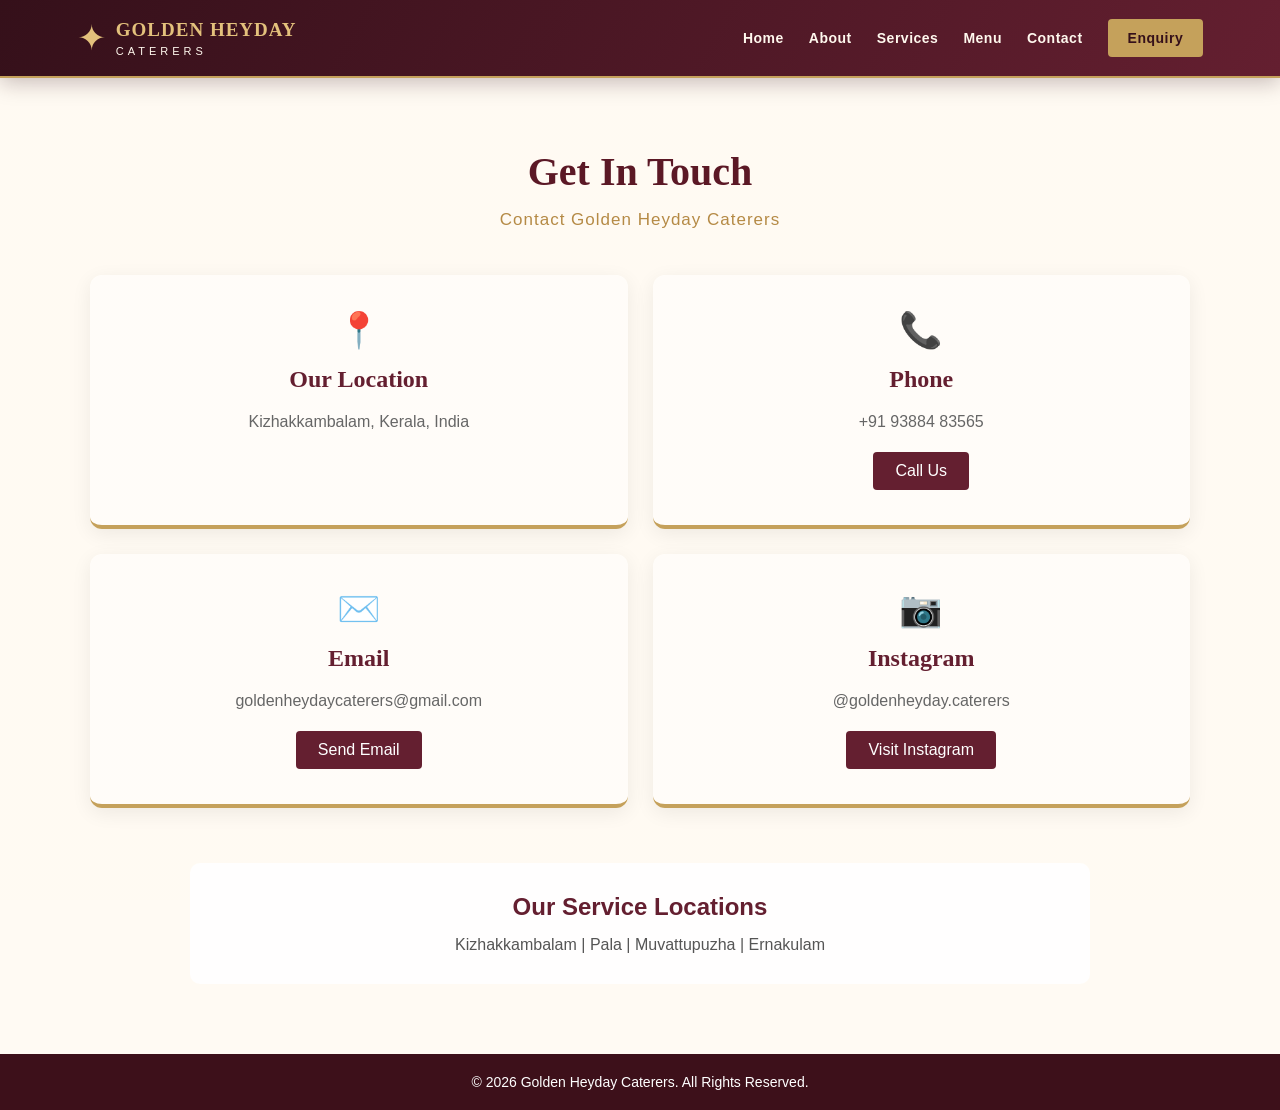
<file: contact.html>
<!DOCTYPE html>
<html lang="en">
<head>
    <meta charset="UTF-8">
    <meta name="viewport" content="width=device-width, initial-scale=1.0">
    <title>Contact Us | Golden Heyday Caterers</title>
    <link rel="stylesheet" href="style.css">
</head>
<body>

<nav class="main-nav">
    <a href="index.html" class="logo">
        <span class="logo-icon">✦</span>
        <span>
            <strong>GOLDEN HEYDAY</strong>
            <small>CATERERS</small>
        </span>
    </a>

    <button class="menu-toggle" onclick="toggleMenu()">☰</button>

    <div class="nav-links" id="navLinks">
        <a href="index.html">Home</a>
        <a href="about.html">About</a>
        <a href="services.html">Services</a>
        <a href="menu.html">Menu</a>
        <a href="contact.html">Contact</a>
        <a href="enquiry.html" class="nav-enquiry">Enquiry</a>
    </div>
</nav>

<section class="contact-section">

    <div class="page-heading">
        <h1>Get In Touch</h1>
        <p>Contact Golden Heyday Caterers</p>
    </div>

    <div class="contact-container">

        <div class="contact-card">
            <div class="contact-icon">📍</div>
            <h2>Our Location</h2>
            <p>Kizhakkambalam, Kerala, India</p>
        </div>

        <div class="contact-card">
            <div class="contact-icon">📞</div>
            <h2>Phone</h2>
            <p>+91 93884 83565</p>
            <a href="tel:+919388483565">Call Us</a>
        </div>

        <div class="contact-card">
            <div class="contact-icon">✉️</div>
            <h2>Email</h2>
            <p>goldenheydaycaterers@gmail.com</p>
            <a href="mailto:goldenheydaycaterers@gmail.com">Send Email</a>
        </div>

        <div class="contact-card">
            <div class="contact-icon">📷</div>
            <h2>Instagram</h2>
            <p>@goldenheyday.caterers</p>
            <a href="https://www.instagram.com/goldenheyday.caterers/" target="_blank">Visit Instagram</a>
        </div>

    </div>

    <div class="service-location">
        <h2>Our Service Locations</h2>
        <p>Kizhakkambalam | Pala | Muvattupuzha | Ernakulam</p>
    </div>

</section>

<footer>
    <p>© 2026 Golden Heyday Caterers. All Rights Reserved.</p>
</footer>

<script>
    function toggleMenu() {
        document.getElementById("navLinks").classList.toggle("active");
    }
</script>

</body>
</html>
</file>
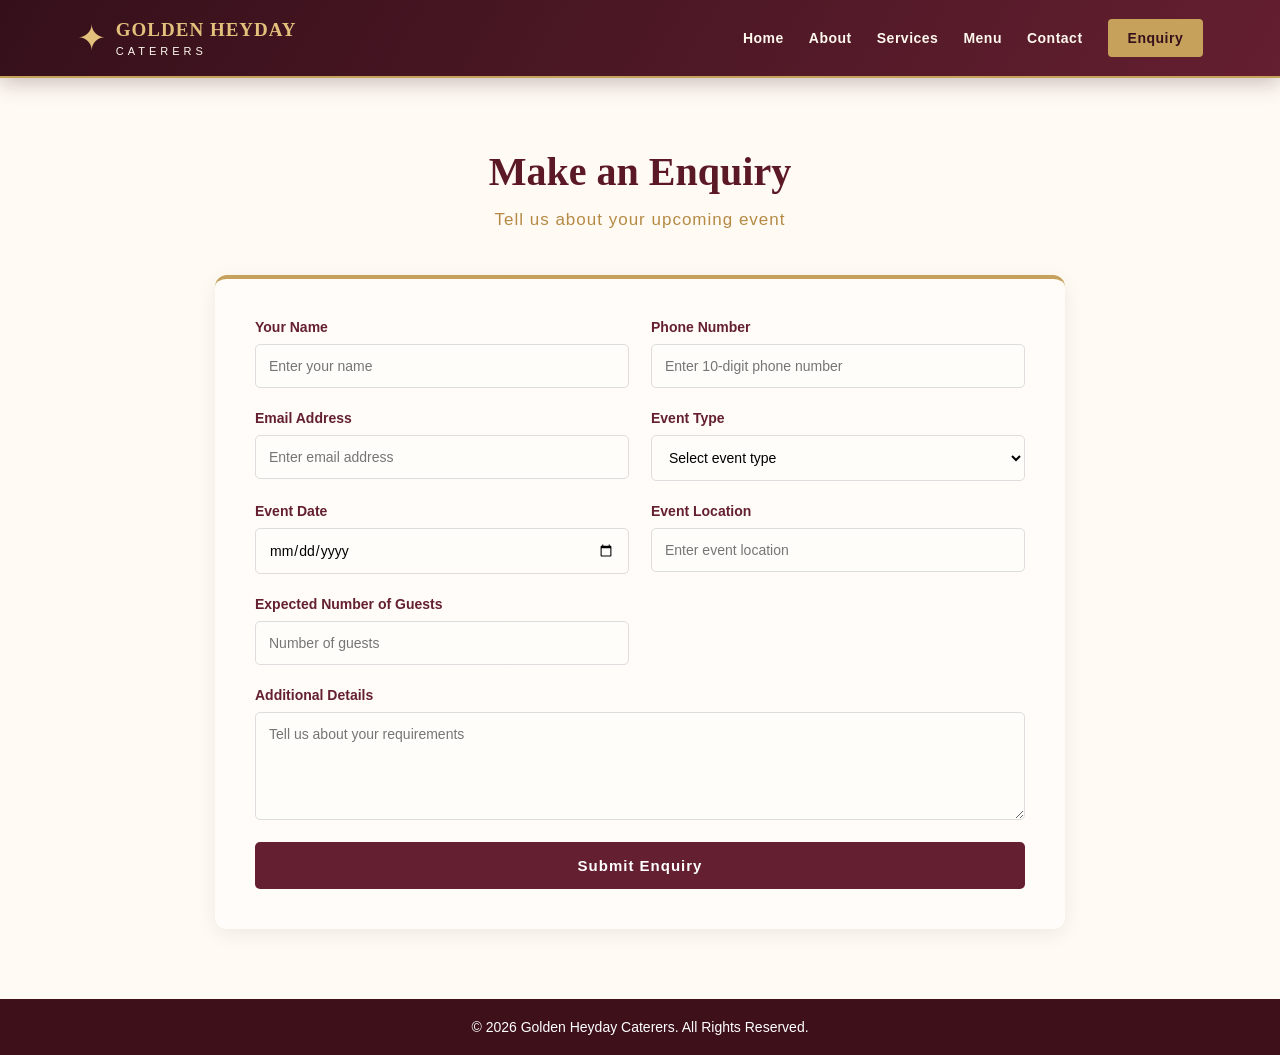
<file: enquiry.html>
<!DOCTYPE html>
<html lang="en">
<head>
    <meta charset="UTF-8">
    <meta name="viewport" content="width=device-width, initial-scale=1.0">
    <title>Enquiry | Golden Heyday Caterers</title>
    <link rel="stylesheet" href="style.css">
</head>
<body>

<nav class="main-nav">

    <a href="index.html" class="logo">
        <span class="logo-icon">✦</span>
        <span>
            <strong>GOLDEN HEYDAY</strong>
            <small>CATERERS</small>
        </span>
    </a>

    <button class="menu-toggle" onclick="toggleMenu()">☰</button>

    <div class="nav-links" id="navLinks">
        <a href="index.html">Home</a>
        <a href="about.html">About</a>
        <a href="services.html">Services</a>
        <a href="menu.html">Menu</a>
        <a href="contact.html">Contact</a>
        <a href="enquiry.html" class="nav-enquiry">Enquiry</a>
    </div>

</nav>

<section class="enquiry-section">

    <div class="page-heading">
        <h1>Make an Enquiry</h1>
        <p>Tell us about your upcoming event</p>
    </div>

    <div class="enquiry-container">

        <form class="enquiry-form" id="enquiryForm">

            <div class="form-group">
                <label for="name">Your Name</label>
                <input type="text" id="name"
                       placeholder="Enter your name" required>
            </div>

            <div class="form-group">
                <label for="phone">Phone Number</label>
                <input type="tel"
                       id="phone"
                       placeholder="Enter 10-digit phone number"
                       minlength="10"
                       maxlength="10"
                       pattern="[0-9]{10}"
                       inputmode="numeric"
                       required>
            </div>

            <div class="form-group">
                <label for="email">Email Address</label>
                <input type="email" id="email"
                       placeholder="Enter email address">
            </div>

            <div class="form-group">
                <label for="event">Event Type</label>
                <select id="event" required>
                    <option value="">Select event type</option>
                    <option>Wedding</option>
                    <option>Engagement</option>
                    <option>Birthday / Private Party</option>
                    <option>Corporate Event</option>
                    <option>Traditional Kerala Catering</option>
                    <option>Other</option>
                </select>
            </div>

            <div class="form-group">
                <label for="date">Event Date</label>
                <input type="date" id="date" required>
            </div>

            <div class="form-group">
                <label for="location">Event Location</label>
                <input type="text" id="location"
                       placeholder="Enter event location" required>
            </div>

            <div class="form-group">
                <label for="guests">Expected Number of Guests</label>
                <input type="number" id="guests"
                       min="1" placeholder="Number of guests" required>
            </div>

            <div class="form-group full-width">
                <label for="message">Additional Details</label>
                <textarea id="message" rows="5"
                          placeholder="Tell us about your requirements"></textarea>
            </div>

            <button type="submit" class="enquiry-button">
                Submit Enquiry
            </button>

        </form>

    </div>

</section>

<footer>
    <p>© 2026 Golden Heyday Caterers. All Rights Reserved.</p>
</footer>

<script>

    function toggleMenu() {
        document.getElementById("navLinks").classList.toggle("active");
    }

    const phoneInput = document.getElementById("phone");

    // Allow only 10 digits
    phoneInput.addEventListener("input", function() {
        this.value = this.value.replace(/[^0-9]/g, "").slice(0, 10);
    });

    // Set today's date as minimum date
    const dateInput = document.getElementById("date");
    const today = new Date();
    const localDate = new Date(
        today.getTime() - today.getTimezoneOffset() * 60000
    ).toISOString().split("T")[0];

    dateInput.min = localDate;

    // Form validation
    document.getElementById("enquiryForm").addEventListener("submit", function(event) {

        event.preventDefault();

        const name = document.getElementById("name").value.trim();
        const phone = phoneInput.value.trim();
        const guests = document.getElementById("guests").value;
        const eventDate = dateInput.value;

        if (name.length < 3) {
            alert("Please enter a valid name.");
            return;
        }

        if (!/^[0-9]{10}$/.test(phone)) {
            alert("Phone number must contain exactly 10 digits.");
            phoneInput.focus();
            return;
        }

        if (Number(guests) < 1) {
            alert("Number of guests must be at least 1.");
            return;
        }

        if (!eventDate || eventDate < localDate) {
            alert("Please select a valid event date.");
            return;
        }

        alert("Thank you! Your enquiry form is valid.");

        this.reset();
    });

</script>

</body>
</html>
</file>
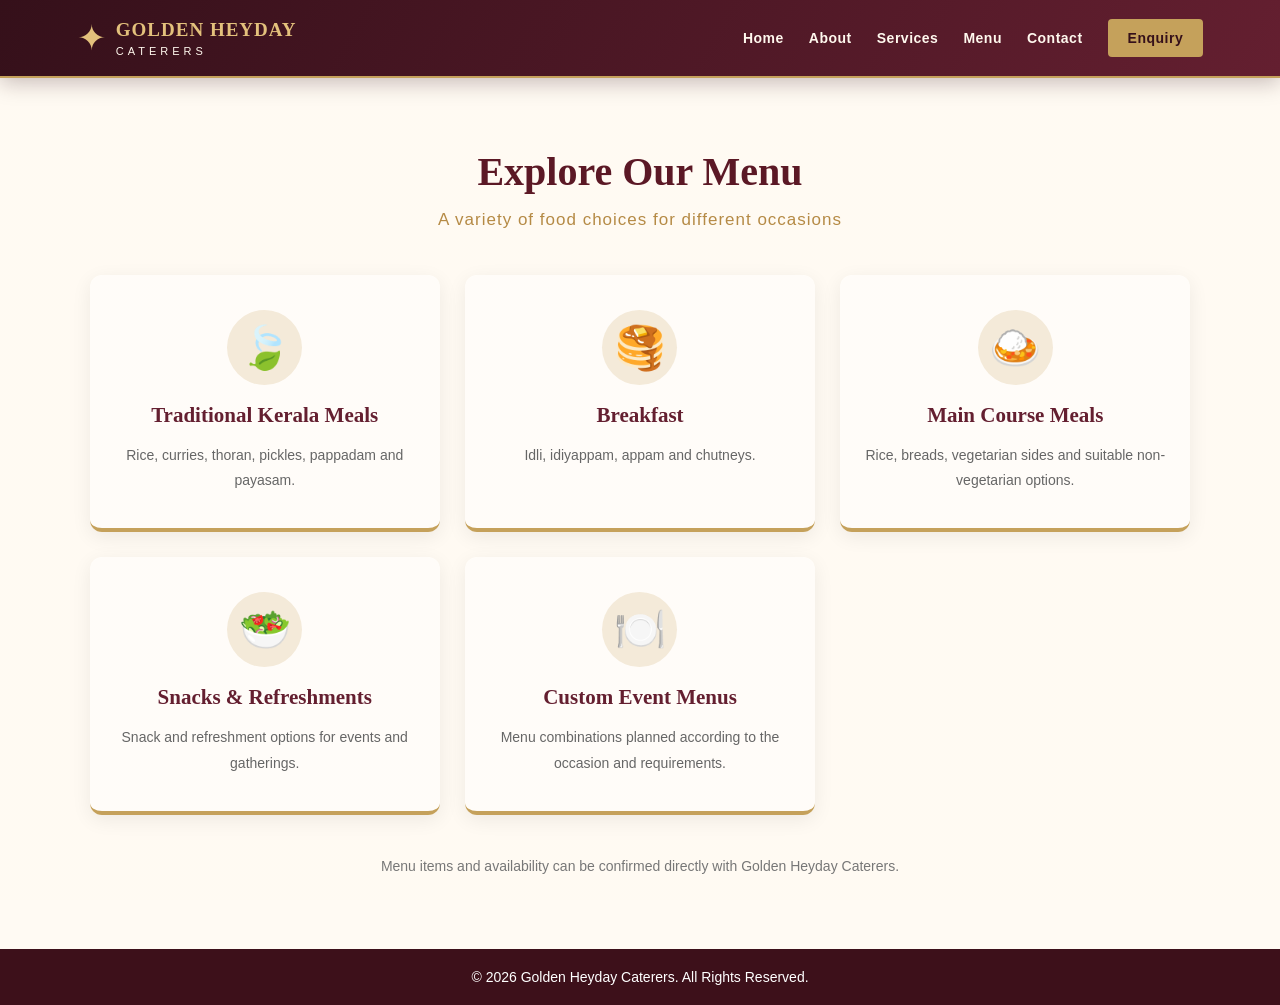
<file: menu.html>
<!DOCTYPE html>
<html lang="en">
<head>
    <meta charset="UTF-8">
    <meta name="viewport" content="width=device-width, initial-scale=1.0">
    <title>Our Menu | Golden Heyday Caterers</title>
    <link rel="stylesheet" href="style.css">
</head>
<body>

<nav class="main-nav">
    <a href="index.html" class="logo">
        <span class="logo-icon">✦</span>
        <span>
            <strong>GOLDEN HEYDAY</strong>
            <small>CATERERS</small>
        </span>
    </a>

    <button class="menu-toggle" onclick="toggleMenu()">☰</button>

    <div class="nav-links" id="navLinks">
        <a href="index.html">Home</a>
        <a href="about.html">About</a>
        <a href="services.html">Services</a>
        <a href="menu.html">Menu</a>
        <a href="contact.html">Contact</a>
        <a href="enquiry.html" class="nav-enquiry">Enquiry</a>
    </div>
</nav>

<section class="menu-section">

    <div class="page-heading">
        <h1>Explore Our Menu</h1>
        <p>A variety of food choices for different occasions</p>
    </div>

    <div class="menu-container">

        <div class="menu-card">
            <div class="menu-icon">🍃</div>
            <h2>Traditional Kerala Meals</h2>
            <p>Rice, curries, thoran, pickles, pappadam and payasam.</p>
        </div>

        <div class="menu-card">
            <div class="menu-icon">🥞</div>
            <h2>Breakfast</h2>
            <p>Idli, idiyappam, appam and chutneys.</p>
        </div>

        <div class="menu-card">
            <div class="menu-icon">🍛</div>
            <h2>Main Course Meals</h2>
            <p>Rice, breads, vegetarian sides and suitable non-vegetarian options.</p>
        </div>

        <div class="menu-card">
            <div class="menu-icon">🥗</div>
            <h2>Snacks & Refreshments</h2>
            <p>Snack and refreshment options for events and gatherings.</p>
        </div>

        <div class="menu-card">
            <div class="menu-icon">🍽️</div>
            <h2>Custom Event Menus</h2>
            <p>Menu combinations planned according to the occasion and requirements.</p>
        </div>

    </div>

    <p class="menu-note">
        Menu items and availability can be confirmed directly with Golden Heyday Caterers.
    </p>

</section>

<footer>
    <p>© 2026 Golden Heyday Caterers. All Rights Reserved.</p>
</footer>

<script>
    function toggleMenu() {
        document.getElementById("navLinks").classList.toggle("active");
    }
</script>

</body>
</html>
</file>
<file: style.css>
/* =========================================
   1. COMMON STYLES
========================================= */

* {
    margin: 0;
    padding: 0;
    box-sizing: border-box;
}

html {
    scroll-behavior: smooth;
}

body {
    font-family: Arial, sans-serif;
    background: #fffaf3;
    color: #555;
}

/* =========================================
   2. COMMON NAVBAR
========================================= */

.main-nav {
    width: 100%;
    padding: 18px 6%;
    background: linear-gradient(120deg, #35101A, #641F30);
    border-bottom: 2px solid #C5A15B;
    display: flex;
    justify-content: space-between;
    align-items: center;
    gap: 15px;
    position: sticky;
    top: 0;
    z-index: 1000;
    box-shadow: 0 5px 20px rgba(40, 10, 20, 0.25);
}

.logo {
    display: flex;
    align-items: center;
    gap: 10px;
    text-decoration: none;
}

.logo-icon {
    color: #E3C17C;
    font-size: 35px;
}

.logo strong {
    display: block;
    color: #E3C17C;
    font-family: Georgia, serif;
    font-size: 19px;
    letter-spacing: 1px;
}

.logo small {
    display: block;
    color: #FFF8EE;
    font-size: 11px;
    letter-spacing: 4px;
    margin-top: 4px;
}

.nav-links {
    display: flex;
    align-items: center;
    gap: 25px;
}

.nav-links a {
    color: #FFF8EE;
    text-decoration: none;
    font-size: 14px;
    font-weight: 600;
    letter-spacing: 0.5px;
    transition: 0.3s ease;
    position: relative;
}

.nav-links a:hover {
    color: #E3C17C;
    transform: translateY(-2px);
}

.nav-links a::after {
    content: "";
    position: absolute;
    left: 0;
    bottom: -6px;
    width: 0;
    height: 2px;
    background: #E3C17C;
    transition: width 0.3s ease;
}

.nav-links a:hover::after {
    width: 100%;
}

.nav-links .nav-enquiry {
    background: #C5A15B;
    color: #35101A;
    padding: 11px 20px;
    border-radius: 4px;
}

.nav-links .nav-enquiry:hover {
    background: #FFF8EE;
    color: #35101A;
}

.menu-toggle {
    display: none;
    background: transparent;
    border: none;
    color: #E3C17C;
    font-size: 30px;
    cursor: pointer;
}

/* =========================================
   3. COMMON PAGE BACKGROUND
========================================= */

.about-section,
.brand-section,
.services-section,
.service-formats,
.menu-section,
.contact-section,
.enquiry-section {
    background-size: cover;
    background-position: center;
    background-repeat: no-repeat;
    background-attachment: fixed;
}

/* Individual page backgrounds */

.about-section {
    background-image:
        linear-gradient(rgba(255,250,242,0.82), rgba(255,250,242,0.82)),
        url("images/about.jpg");
}

.brand-section {
    background-image:
        linear-gradient(rgba(255,250,242,0.82), rgba(255,250,242,0.82)),
        url("images/about.jpg");
}

.services-section,
.service-formats {
    background-image:
        linear-gradient(rgba(255,250,242,0.78), rgba(255,250,242,0.78)),
        url("images/services.jpg");
}

.menu-section {
    background-image:
        linear-gradient(rgba(255,250,242,0.78), rgba(255,250,242,0.78)),
        url("images/menu.jpg");
}

.contact-section {
    background-image:
        linear-gradient(rgba(255,250,242,0.78), rgba(255,250,242,0.78)),
        url("images/contact.jpg");
}

.enquiry-section {
    background-image:
        linear-gradient(rgba(255,250,242,0.78), rgba(255,250,242,0.78)),
        url("images/enquiry.jpg");
}

/* Common cards */

.about-content,
.brand-card,
.service-card,
.menu-card,
.contact-card,
.enquiry-container {
    background: #fff;
    box-shadow: 0 5px 20px rgba(0,0,0,0.07);
    transition: 0.3s ease;
}

/* Common headings */

.page-heading,
.about-heading {
    text-align: center;
    margin-bottom: 45px;
}

.page-heading h1,
.about-heading h1 {
    color: #5b1825;
    font-family: Georgia, serif;
    font-size: 40px;
    margin-bottom: 15px;
}

.page-heading p,
.about-heading p {
    color: #b58a45;
    font-size: 17px;
    letter-spacing: 1px;
}

.gold-line {
    width: 65px;
    height: 3px;
    background: #C5A15B;
    margin: 15px auto;
}

/* =========================================
   4. HOME PAGE
========================================= */

/* =================================
   PREMIUM HOME HERO
================================= */

.home-section {
    min-height: 92vh;
    position: relative;
    display: flex;
    justify-content: center;
    align-items: center;
    text-align: center;
    padding: 100px 20px 80px;
    overflow: hidden;

    background:
        linear-gradient(rgba(30, 5, 12, 0.72), rgba(30, 5, 12, 0.72)),
        url("images/catering.jpg");

    background-size: cover;
    background-position: center;
    background-repeat: no-repeat;
}

.home-content {
    position: relative;
    z-index: 2;
    max-width: 950px;
    padding: 35px 20px;
    color: white;
    animation: fadeUp 1.2s ease;
}

.home-label {
    display: inline-block;
    color: #E3C17C;
    font-size: 12px;
    font-weight: bold;
    letter-spacing: 3px;
    margin-bottom: 25px;
    padding: 11px 22px;
    border: 1px solid rgba(227, 193, 124, 0.7);
    border-radius: 30px;
}

.home-tagline {
    color: #FFF1D6;
    font-size: 13px;
    font-weight: bold;
    letter-spacing: 5px;
    margin-bottom: 20px;
}

.home-content h1 {
    font-family: Georgia, serif;
    font-size: clamp(42px, 6vw, 76px);
    line-height: 1.15;
    color: #E3C17C;
    margin-bottom: 20px;
}

.home-content h1 span {
    display: block;
    color: #FFF1D6;
}

.gold-line {
    width: 75px;
    height: 3px;
    background: #C5A15B;
    margin: 22px auto;
}

.home-content h2 {
    font-family: Georgia, serif;
    font-size: clamp(22px, 3vw, 32px);
    color: #FFF1D6;
    line-height: 1.4;
    margin-bottom: 20px;
}

.home-description {
    max-width: 700px;
    margin: 0 auto 12px;
    font-size: 16px;
    line-height: 1.8;
    color: #F8F0E7;
}

.hero-buttons {
    margin-top: 28px;
}

.home-button,
.home-outline-button {
    display: inline-block;
    margin: 8px;
    padding: 15px 30px;
    text-decoration: none;
    font-size: 12px;
    font-weight: bold;
    letter-spacing: 1.2px;
    text-transform: uppercase;
    transition: 0.3s ease;
}

.home-button {
    background: #C5A15B;
    color: #35101A;
    border: 1px solid #C5A15B;
}

.home-button:hover {
    background: #FFF1D6;
    border-color: #FFF1D6;
    transform: translateY(-4px);
}

.home-outline-button {
    border: 1px solid #E3C17C;
    color: #FFF1D6;
}

.home-outline-button:hover {
    background: #C5A15B;
    color: #35101A;
    transform: translateY(-4px);
}

.hero-bottom-text {
    margin-top: 45px;
    font-size: 11px;
    letter-spacing: 4px;
    color: #FFF1D6;
}

.hero-bottom-text span {
    color: #E3C17C;
    padding: 0 10px;
}

.scroll-down {
    position: absolute;
    bottom: 22px;
    left: 50%;
    transform: translateX(-50%);
    color: #E3C17C;
    font-size: 28px;
    text-decoration: none;
    animation: bounce 1.5s infinite;
}


/* =================================
   SECTION COMMON STYLES
================================= */

.section-label {
    color: #A77B35;
    font-size: 12px;
    font-weight: bold;
    letter-spacing: 3px;
    margin-bottom: 15px;
}

.section-heading {
    text-align: center;
    max-width: 750px;
    margin: 0 auto 45px;
}

.section-heading h2,
.welcome-content h2 {
    font-family: Georgia, serif;
    font-size: clamp(30px, 4vw, 43px);
    color: #35101A;
    line-height: 1.3;
}

.section-heading h2 span,
.welcome-content h2 span,
.cta-content h2 span {
    color: #B18A48;
}

.section-heading p:not(.section-label) {
    color: #76666A;
    line-height: 1.8;
    margin-top: 12px;
}


/* =================================
   WELCOME SECTION
================================= */

.welcome-section {
    display: grid;
    grid-template-columns: 1fr 1fr;
    align-items: center;
    gap: 65px;
    padding: 100px 9%;
    background: #FFF9F0;
}

.welcome-image {
    position: relative;
    min-height: 420px;
}

.welcome-image img {
    width: 100%;
    height: 420px;
    object-fit: cover;
    display: block;
    border-radius: 4px;
    box-shadow: 15px 15px 0 #E8D7B8;
}

.image-caption {
    position: absolute;
    bottom: 20px;
    left: 20px;
    background: #35101A;
    color: white;
    padding: 18px 25px;
}

.image-caption span {
    display: block;
    color: #E3C17C;
    font-size: 10px;
    letter-spacing: 3px;
    margin-bottom: 5px;
}

.image-caption strong {
    font-family: Georgia, serif;
    font-size: 20px;
}

.welcome-content h2 {
    margin-bottom: 15px;
}

.welcome-content .gold-line {
    margin: 20px 0;
}

.welcome-content p:not(.section-label) {
    color: #716166;
    font-size: 15px;
    line-height: 1.9;
    margin-bottom: 17px;
}

.section-button {
    display: inline-block;
    margin-top: 15px;
    padding: 14px 25px;
    background: #35101A;
    color: #FFF1D6;
    text-decoration: none;
    font-size: 12px;
    font-weight: bold;
    letter-spacing: 1px;
    transition: 0.3s;
}

.section-button:hover {
    background: #C5A15B;
    color: #35101A;
    transform: translateY(-3px);
}


/* =================================
   HOME SERVICES
================================= */

.home-services {
    padding: 95px 8%;
    background: #F5EDE2;
}

.home-service-container {
    display: grid;
    grid-template-columns: repeat(4, 1fr);
    gap: 22px;
}

.home-service-card {
    background: #FFFCF7;
    padding: 35px 25px;
    text-align: center;
    border-bottom: 3px solid #C5A15B;
    box-shadow: 0 8px 25px rgba(53, 16, 26, 0.06);
    transition: 0.35s;
}

.home-service-card:hover {
    transform: translateY(-10px);
    box-shadow: 0 15px 30px rgba(53, 16, 26, 0.13);
}

.service-symbol {
    width: 65px;
    height: 65px;
    margin: 0 auto 22px;
    display: flex;
    align-items: center;
    justify-content: center;
    border-radius: 50%;
    background: #F1E4CC;
    color: #8D672D;
    font-size: 27px;
}

.home-service-card h3 {
    font-family: Georgia, serif;
    font-size: 20px;
    color: #35101A;
    margin-bottom: 15px;
}

.home-service-card p {
    color: #76666A;
    font-size: 14px;
    line-height: 1.8;
    min-height: 100px;
}

.home-service-card a {
    display: inline-block;
    margin-top: 15px;
    color: #9A7136;
    text-decoration: none;
    font-size: 13px;
    font-weight: bold;
}

.home-service-card a:hover {
    color: #35101A;
}


/* =================================
   WHY CHOOSE US
================================= */

.why-section {
    padding: 95px 9%;
    background: #FFF9F0;
}

.why-container {
    display: grid;
    grid-template-columns: repeat(3, 1fr);
    gap: 25px;
}

.why-card {
    padding: 35px 30px;
    background: white;
    border: 1px solid #E9DDC9;
    transition: 0.3s;
}

.why-card:hover {
    border-color: #C5A15B;
    transform: translateY(-6px);
}

.why-card span {
    font-family: Georgia, serif;
    font-size: 35px;
    color: #C5A15B;
}

.why-card h3 {
    color: #35101A;
    font-family: Georgia, serif;
    font-size: 21px;
    margin: 18px 0 12px;
}

.why-card p {
    color: #76666A;
    font-size: 14px;
    line-height: 1.8;
}


/* =================================
   FOOD GALLERY
================================= */

.food-showcase {
    padding: 95px 8%;
    background: #F5EDE2;
}

.food-gallery {
    display: grid;
    grid-template-columns: repeat(3, 1fr);
    gap: 22px;
}

.food-gallery-item {
    height: 320px;
    position: relative;
    overflow: hidden;
    background: #35101A;
}

.food-gallery-item img {
    width: 100%;
    height: 100%;
    object-fit: cover;
    display: block;
    transition: transform 0.6s ease;
}

.food-gallery-item:hover img {
    transform: scale(1.1);
}

.food-gallery-caption {
    position: absolute;
    bottom: 0;
    left: 0;
    width: 100%;
    padding: 22px 15px;
    color: white;
    font-family: Georgia, serif;
    font-size: 20px;
    background: linear-gradient(transparent, rgba(30, 5, 12, 0.9));
}

.gallery-link {
    text-align: center;
    margin-top: 35px;
}


/* =================================
   HOME CALL TO ACTION
================================= */

.home-cta {
    padding: 95px 20px;
    text-align: center;
    background:
        linear-gradient(rgba(35, 8, 16, 0.88), rgba(35, 8, 16, 0.88)),
        url("images/catering.jpg");

    background-size: cover;
    background-position: center;
}

.cta-content {
    max-width: 750px;
    margin: auto;
}

.cta-content .section-label {
    color: #E3C17C;
}

.cta-content h2 {
    color: #FFF1D6;
    font-family: Georgia, serif;
    font-size: clamp(32px, 5vw, 48px);
    margin-bottom: 20px;
}

.cta-content p:not(.section-label) {
    color: #F8F0E7;
    line-height: 1.8;
    font-size: 15px;
}


/* =================================
   ANIMATIONS
================================= */

@keyframes fadeUp {
    from {
        opacity: 0;
        transform: translateY(35px);
    }
    to {
        opacity: 1;
        transform: translateY(0);
    }
}

@keyframes bounce {
    0%, 100% {
        transform: translate(-50%, 0);
    }
    50% {
        transform: translate(-50%, 8px);
    }
}


/* =================================
   RESPONSIVE DESIGN
================================= */

@media (max-width: 1000px) {
    .home-service-container {
        grid-template-columns: repeat(2, 1fr);
    }

    .welcome-section {
        gap: 40px;
        padding: 80px 6%;
    }
}

@media (max-width: 768px) {
    .home-section {
        min-height: 85vh;
        padding: 85px 15px 65px;
        background-attachment: scroll;
    }

    .home-content {
        padding: 20px 8px;
    }

    .home-label {
        font-size: 10px;
        letter-spacing: 2px;
        padding: 9px 13px;
    }

    .home-tagline {
        font-size: 10px;
        letter-spacing: 3px;
    }

    .home-content h1 {
        font-size: clamp(38px, 10vw, 55px);
    }

    .home-content h2 {
        font-size: 22px;
    }

    .home-description {
        font-size: 14px;
    }

    .hero-bottom-text {
        font-size: 9px;
        letter-spacing: 2px;
    }

    .welcome-section {
        grid-template-columns: 1fr;
        padding: 65px 7%;
        gap: 45px;
    }

    .welcome-image {
        min-height: 300px;
    }

    .welcome-image img {
        height: 300px;
    }

    .home-services,
    .why-section,
    .food-showcase {
        padding: 70px 6%;
    }

    .home-service-container {
        grid-template-columns: repeat(2, 1fr);
        gap: 15px;
    }

    .home-service-card {
        padding: 25px 15px;
    }

    .home-service-card p {
        min-height: auto;
    }

    .why-container {
        grid-template-columns: 1fr;
    }

    .food-gallery {
        grid-template-columns: 1fr;
    }

    .food-gallery-item {
        height: 280px;
    }

    .home-cta {
        padding: 75px 20px;
    }
}

@media (max-width: 480px) {
    .home-service-container {
        grid-template-columns: 1fr;
    }

    .hero-buttons a {
        display: block;
        width: 90%;
        max-width: 280px;
        margin: 12px auto;
    }

    .section-heading h2,
    .welcome-content h2 {
        font-size: 30px;
    }

    .image-caption {
        left: 12px;
        bottom: 12px;
        padding: 14px 18px;
    }
}

.home-section {
    min-height: 88vh;
    background:
        linear-gradient(rgba(30,10,10,0.65), rgba(30,10,10,0.65)),
        url("images/catering.jpg");

    background-size: cover;
    background-position: center;
    display: flex;
    justify-content: center;
    align-items: center;
    text-align: center;
    padding: 60px 20px;
}

.home-content {
    max-width: 900px;
    padding: 35px 20px;
    color: white;
    animation: fadeUp 1.2s ease;
}

.home-label {
    display: block;
    color: #E3C17C;
    font-size: 13px;
    font-weight: bold;
    letter-spacing: 3px;
    margin-bottom: 20px;
}

.home-tagline {
    color: #E3C17C;
    font-size: 13px;
    font-weight: bold;
    letter-spacing: 5px;
    margin-bottom: 22px;
}

.home-content h1 {
    font-family: Georgia, serif;
    font-size: clamp(38px, 5vw, 65px);
    line-height: 1.2;
    color: #E3C17C;
    margin-bottom: 22px;
    text-shadow: 2px 3px 12px rgba(0,0,0,0.4);
}

.home-content h1 span {
    color: #FFF1D6;
}

.home-content h2 {
    font-family: Georgia, serif;
    font-size: clamp(23px, 3vw, 34px);
    color: #FFF1D6;
    line-height: 1.4;
    margin-bottom: 22px;
}

.home-content p {
    max-width: 720px;
    margin: 0 auto 16px;
    font-size: 16px;
    line-height: 1.9;
    color: #F8F0E7;
}

.home-button {
    display: inline-block;
    margin-top: 25px;
    padding: 15px 38px;
    background: #C5A15B;
    color: #4a1720;
    text-decoration: none;
    border-radius: 3px;
    font-size: 14px;
    font-weight: bold;
    letter-spacing: 1px;
    text-transform: uppercase;
    transition: 0.3s;
}

.home-button:hover {
    background: white;
    transform: translateY(-3px);
}

/* =========================================
   5. ABOUT PAGE
========================================= */

.about-section {
    padding: 70px 8%;
}

.about-content {
    max-width: 1150px;
    margin: auto;
    padding: 35px;
    border-radius: 10px;
    display: flex;
    align-items: center;
    gap: 40px;
}

.about-image {
    flex: 1;
}

.about-image img {
    width: 100%;
    height: 340px;
    object-fit: cover;
    border-radius: 8px;
}

.about-text {
    flex: 1;
}

.about-text h2 {
    color: #641d2d;
    font-family: Georgia, serif;
    font-size: 25px;
    margin-bottom: 18px;
}

.about-text p {
    color: #555;
    line-height: 1.8;
    margin-bottom: 15px;
}

.locations {
    margin-top: 22px;
    padding: 17px;
    background: #f4ead9;
    border-left: 3px solid #c49a45;
}

.locations h3 {
    color: #641d2d;
    margin-bottom: 8px;
}

.brand-section {
    padding: 60px 7%;
    text-align: center;
}

.brand-section > h2 {
    color: #5b1825;
    font-family: Georgia, serif;
    font-size: 30px;
    margin: 35px 0;
}

.brand-container {
    display: grid;
    grid-template-columns: repeat(4, 1fr);
    gap: 22px;
    max-width: 1100px;
    margin: auto;
}

.brand-card {
    padding: 30px 20px;
    border-radius: 10px;
    border-bottom: 4px solid #C5A15B;
}

.brand-card:hover {
    transform: translateY(-6px);
}

.brand-card h3 {
    color: #7b3540;
    margin-bottom: 15px;
    font-size: 19px;
}

.brand-card p {
    color: #666;
    line-height: 1.7;
    font-size: 14px;
}

.focus-section {
    padding: 60px 7%;
    text-align: center;
    background: rgba(255,250,242,0.85);
}

.focus-section .brand-container {
    grid-template-columns: repeat(3, 1fr);
}

/* =========================================
   6. SERVICES PAGE
========================================= */

.services-section {
    padding: 70px 7%;
}

.services-container {
    display: grid;
    grid-template-columns: repeat(3, 1fr);
    gap: 25px;
    max-width: 1150px;
    margin: auto;
}

.service-card {
    border-radius: 8px;
    overflow: hidden;
    border-bottom: 4px solid #c5a15b;
}

.service-card:hover {
    transform: translateY(-7px);
}

.service-card img {
    width: 100%;
    height: 190px;
    object-fit: cover;
    display: block;
}

.service-card-content {
    padding: 20px;
}

.service-card h3 {
    color: #641d2d;
    font-family: Georgia, serif;
    font-size: 19px;
    margin-bottom: 12px;
}

.service-card p {
    color: #666;
    font-size: 14px;
    line-height: 1.7;
}

.service-note {
    max-width: 900px;
    margin: 30px auto;
    padding: 16px;
    text-align: center;
    background: #f4ead9;
    color: #641d2d;
    border-left: 3px solid #c49a45;
    line-height: 1.7;
}

.service-formats {
    padding: 45px 7%;
    text-align: center;
}

.service-formats h2 {
    color: #641d2d;
    font-size: 28px;
    margin-bottom: 30px;
}

.formats-container {
    display: grid;
    grid-template-columns: repeat(3, 1fr);
    gap: 22px;
    max-width: 1100px;
    margin: auto;
}

.format-card {
    background: #fff;
    padding: 25px 20px;
    text-align: center;
    border-bottom: 3px solid #c49a45;
    border-radius: 6px;
    transition: 0.3s;
}

.format-card:hover {
    transform: translateY(-4px);
}

.format-card h3 {
    color: #641d2d;
    margin-bottom: 12px;
}

.format-card p {
    color: #666;
    font-size: 14px;
    line-height: 1.7;
}

/* =========================================
   7. MENU PAGE
========================================= */

.menu-section {
    padding: 70px 7%;
    min-height: 80vh;
}

.menu-container {
    max-width: 1150px;
    margin: auto;
    display: grid;
    grid-template-columns: repeat(3, 1fr);
    gap: 25px;
}

.menu-card {
    padding: 35px 25px;
    text-align: center;
    border-radius: 12px;
    border-bottom: 4px solid #c5a15b;
    min-height: 220px;
}

.menu-card:hover {
    transform: translateY(-8px);
}

.menu-icon {
    font-size: 42px;
    width: 75px;
    height: 75px;
    margin: 0 auto 18px;
    display: flex;
    align-items: center;
    justify-content: center;
    background: #f4ead9;
    border-radius: 50%;
}

.menu-card h2 {
    color: #641f30;
    font-family: Georgia, serif;
    font-size: 21px;
    margin-bottom: 15px;
}

.menu-card p {
    color: #666;
    font-size: 14px;
    line-height: 1.8;
}

.menu-note {
    text-align: center;
    color: #777;
    font-size: 14px;
    margin: 40px auto 0;
    line-height: 1.7;
}

/* =========================================
   8. CONTACT PAGE
========================================= */

.contact-section {
    padding: 70px 7%;
    min-height: 80vh;
}

.contact-container {
    max-width: 1100px;
    margin: auto;
    display: grid;
    grid-template-columns: repeat(2, 1fr);
    gap: 25px;
}

.contact-card {
    padding: 35px 25px;
    text-align: center;
    border-radius: 12px;
    border-bottom: 4px solid #c5a15b;
}

.contact-card:hover {
    transform: translateY(-7px);
}

.contact-icon {
    font-size: 35px;
    margin-bottom: 15px;
}

.contact-card h2 {
    color: #641f30;
    font-family: Georgia, serif;
    margin-bottom: 15px;
}

.contact-card p {
    color: #666;
    line-height: 1.8;
    margin-bottom: 15px;
    overflow-wrap: anywhere;
}

.contact-card a {
    display: inline-block;
    background: #641f30;
    color: white;
    padding: 10px 22px;
    text-decoration: none;
    border-radius: 4px;
    transition: 0.3s;
}

.contact-card a:hover {
    background: #c5a15b;
    color: #35101a;
}

.service-location {
    margin: 55px auto 0;
    text-align: center;
    background: rgba(255,255,255,0.9);
    padding: 30px 20px;
    border-radius: 10px;
    max-width: 900px;
}

.service-location h2 {
    color: #641f30;
    margin-bottom: 15px;
}

/* =========================================
   9. ENQUIRY PAGE
========================================= */

.enquiry-section {
    padding: 70px 7%;
    min-height: 85vh;
}

.enquiry-container {
    max-width: 850px;
    margin: auto;
    padding: 40px;
    border-radius: 12px;
    border-top: 4px solid #c5a15b;
}

.enquiry-form {
    display: grid;
    grid-template-columns: 1fr 1fr;
    gap: 22px;
}

.form-group {
    display: flex;
    flex-direction: column;
    gap: 9px;
}

.form-group label {
    color: #641f30;
    font-weight: bold;
    font-size: 14px;
}

.form-group input,
.form-group select,
.form-group textarea {
    width: 100%;
    padding: 13px;
    border: 1px solid #ddd;
    border-radius: 5px;
    font-family: Arial, sans-serif;
    font-size: 14px;
    outline: none;
    background: #fffdf9;
    transition: 0.3s;
}

.form-group input:focus,
.form-group select:focus,
.form-group textarea:focus {
    border-color: #c5a15b;
    box-shadow: 0 0 6px rgba(197,161,91,0.25);
}

.form-group textarea {
    resize: vertical;
}

.full-width {
    grid-column: 1 / -1;
}

.enquiry-button {
    grid-column: 1 / -1;
    padding: 15px;
    border: none;
    border-radius: 5px;
    background: #641f30;
    color: white;
    font-size: 15px;
    font-weight: bold;
    letter-spacing: 1px;
    cursor: pointer;
    transition: 0.3s;
}

.enquiry-button:hover {
    background: #c5a15b;
    color: #35101a;
    transform: translateY(-3px);
}

/* =========================================
   10. FOOTER
========================================= */

footer {
    background: #3d101a;
    color: white;
    text-align: center;
    padding: 20px;
    font-size: 14px;
}

/* =========================================
   11. ANIMATIONS
========================================= */

@keyframes fadeUp {
    from {
        opacity: 0;
        transform: translateY(25px);
    }

    to {
        opacity: 1;
        transform: translateY(0);
    }
}

/* =========================================
   12. RESPONSIVE DESIGN
========================================= */

@media (max-width: 900px) {

    .brand-container,
    .services-container,
    .menu-container {
        grid-template-columns: repeat(2, 1fr);
    }

    .focus-section .brand-container {
        grid-template-columns: repeat(2, 1fr);
    }

    .formats-container {
        grid-template-columns: repeat(2, 1fr);
    }
}

@media (max-width: 768px) {

    .main-nav {
        padding: 15px 5%;
    }

    .menu-toggle {
        display: block;
    }

    .main-nav .nav-links {
        display: none;
        position: absolute;
        top: 100%;
        right: 0;
        width: 250px;
        background: #401522;
        flex-direction: column;
        align-items: stretch;
        gap: 0;
        padding: 15px;
        box-shadow: 0 8px 18px rgba(0,0,0,0.2);
    }

    .main-nav .nav-links.active {
        display: flex;
    }

    .main-nav .nav-links a {
        padding: 14px;
        border-bottom: 1px solid rgba(255,255,255,0.12);
    }

    .main-nav .nav-links .nav-enquiry {
        margin-top: 10px;
        text-align: center;
    }

    .home-section {
        min-height: 80vh;
    }

    .home-tagline {
        letter-spacing: 3px;
        font-size: 11px;
    }

    .home-content h1 {
        font-size: 36px;
    }

    .home-content h2 {
        font-size: 23px;
    }

    .about-content {
        flex-direction: column;
        gap: 25px;
    }

    .about-image,
    .about-text {
        width: 100%;
    }

    .about-image img {
        height: 260px;
    }

    .page-heading h1,
    .about-heading h1 {
        font-size: 32px;
    }

    .contact-container {
        grid-template-columns: 1fr;
    }
}

@media (max-width: 550px) {

    .brand-container,
    .focus-section .brand-container,
    .services-container,
    .formats-container,
    .menu-container {
        grid-template-columns: 1fr;
    }

    .about-section,
    .brand-section,
    .services-section,
    .menu-section,
    .contact-section,
    .enquiry-section {
        padding: 40px 18px;
    }

    .about-content {
        padding: 25px 18px;
    }

    .about-image img {
        height: 220px;
    }

    .home-content h1 {
        font-size: 32px;
    }

    .home-content h2 {
        font-size: 21px;
    }

    .home-content p {
        font-size: 14px;
    }

    .page-heading h1,
    .about-heading h1 {
        font-size: 29px;
    }

    .enquiry-container {
        padding: 25px 18px;
    }

    .enquiry-form {
        grid-template-columns: 1fr;
    }

    .full-width,
    .enquiry-button {
        grid-column: 1;
    }
}

/* Disable fixed background on small screens */

@media (max-width: 768px) {
    .about-section,
    .brand-section,
    .services-section,
    .service-formats,
    .menu-section,
    .contact-section,
    .enquiry-section {
        background-attachment: scroll;
    }
}

/* =================================
   COMMON BACKGROUND FOR ALL PAGES
================================= */

body {
    background:
        linear-gradient(
            rgba(255, 250, 242, 0.60),
            rgba(255, 250, 242, 0.60)
        ),
        url("https://static.vecteezy.com/system/resources/thumbnails/047/908/776/small_2x/catering-food-buffet-display-on-table-in-restaurant-photo.jpg");

    background-size: cover;
    background-position: center;
    background-repeat: no-repeat;
    background-attachment: fixed;
    background-color: #fffaf3;
}

/* All page sections */

.about-section,
.services-section,
.menu-section,
.contact-section,
.enquiry-section,
.brand-section,
.focus-section,
.service-formats {
    background: transparent;
}

/* Cards */

.about-content,
.brand-card,
.service-card,
.menu-card,
.contact-card,
.enquiry-container,
.format-card {
    background: rgba(255, 255, 255, 0.50);
}

/* Mobile background */

@media (max-width: 768px) {
    body {
        background-attachment: scroll;
    }
}
</file>
